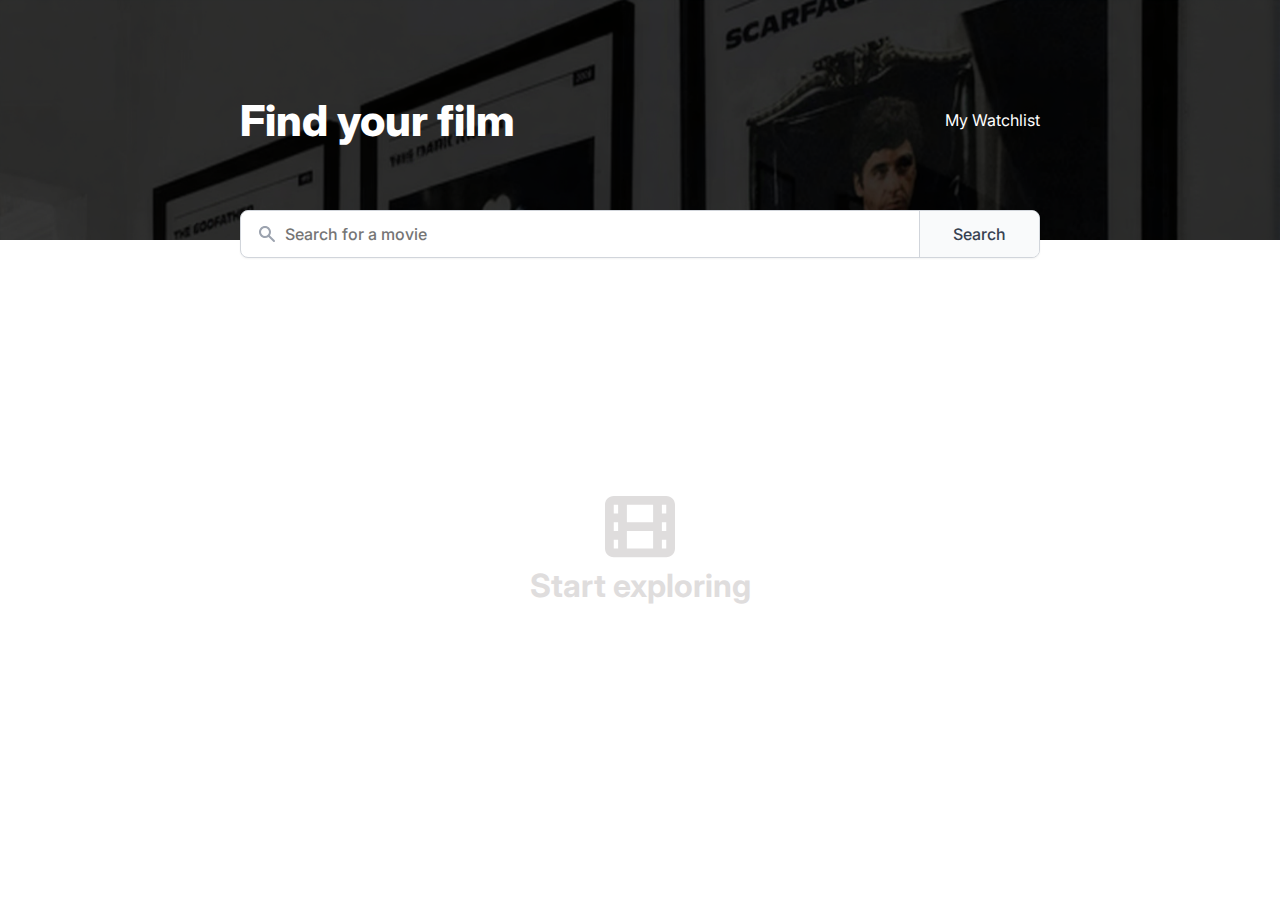
<file: index.html>
<!DOCTYPE html>
<html lang="en">
	<head>
		<meta charset="UTF-8" />
		<meta name="viewport" content="width=device-width, initial-scale=1.0" />
		<link rel="shortcut icon" href="assets/favicon.jpg" type="image/x-icon" />
		<link rel="preconnect" href="https://fonts.googleapis.com" />
		<link rel="preconnect" href="https://fonts.gstatic.com" crossorigin />
		<link
			href="https://fonts.googleapis.com/css2?family=Inter:ital,opsz,wght@0,14..32,100..900;1,14..32,100..900&display=swap"
			rel="stylesheet" />
		<link rel="stylesheet" href="styles.css" />
		<title>Movie Watchlist</title>
	</head>
	<body>
		<header>
			<div class="container">
				<div class="top">
					<h1>Find your film</h1>
					<a href="/my-watchlist.html">My Watchlist</a>
				</div>

				<form id="search-form">
					<div class="input-field">
						<svg
							width="20"
							height="20"
							viewBox="0 0 20 20"
							fill="none"
							xmlns="http://www.w3.org/2000/svg">
							<path
								fill-rule="evenodd"
								clip-rule="evenodd"
								d="M8 4C5.79086 4 4 5.79086 4 8C4 10.2091 5.79086 12 8 12C10.2091 12 12 10.2091 12 8C12 5.79086 10.2091 4 8 4ZM2 8C2 4.68629 4.68629 2 8 2C11.3137 2 14 4.68629 14 8C14 9.29583 13.5892 10.4957 12.8907 11.4765L17.7071 16.2929C18.0976 16.6834 18.0976 17.3166 17.7071 17.7071C17.3166 18.0976 16.6834 18.0976 16.2929 17.7071L11.4765 12.8907C10.4957 13.5892 9.29583 14 8 14C4.68629 14 2 11.3137 2 8Z"
								fill="#9CA3AF" />
						</svg>

						<input
							type="text"
							id="search-input"
							name="search-input"
							placeholder="Search for a movie" />
						<button>Search</button>
					</div>
				</form>
			</div>
		</header>

		<main>
			<div class="empty-state">
				<svg
					width="70"
					height="62"
					viewBox="0 0 70 62"
					fill="none"
					xmlns="http://www.w3.org/2000/svg">
					<path
						fill-rule="evenodd"
						clip-rule="evenodd"
						d="M8.75 0C3.91751 0 0 3.9175 0 8.75V52.5C0 57.3325 3.91751 61.25 8.75 61.25H61.25C66.0825 61.25 70 57.3325 70 52.5V8.75C70 3.9175 66.0825 0 61.25 0H8.75ZM21.875 8.75H48.125V26.25H21.875V8.75ZM56.875 43.75V52.5H61.25V43.75H56.875ZM48.125 35H21.875V52.5H48.125V35ZM56.875 35H61.25V26.25H56.875V35ZM61.25 17.5V8.75H56.875V17.5H61.25ZM13.125 8.75V17.5H8.75V8.75H13.125ZM13.125 26.25H8.75V35H13.125V26.25ZM8.75 43.75H13.125V52.5H8.75V43.75Z"
						fill="#DFDDDD" />
				</svg>
				<p>Start exploring</p>
			</div>
		</main>

		<script src="js/main.js"></script>
	</body>
</html>
</file>
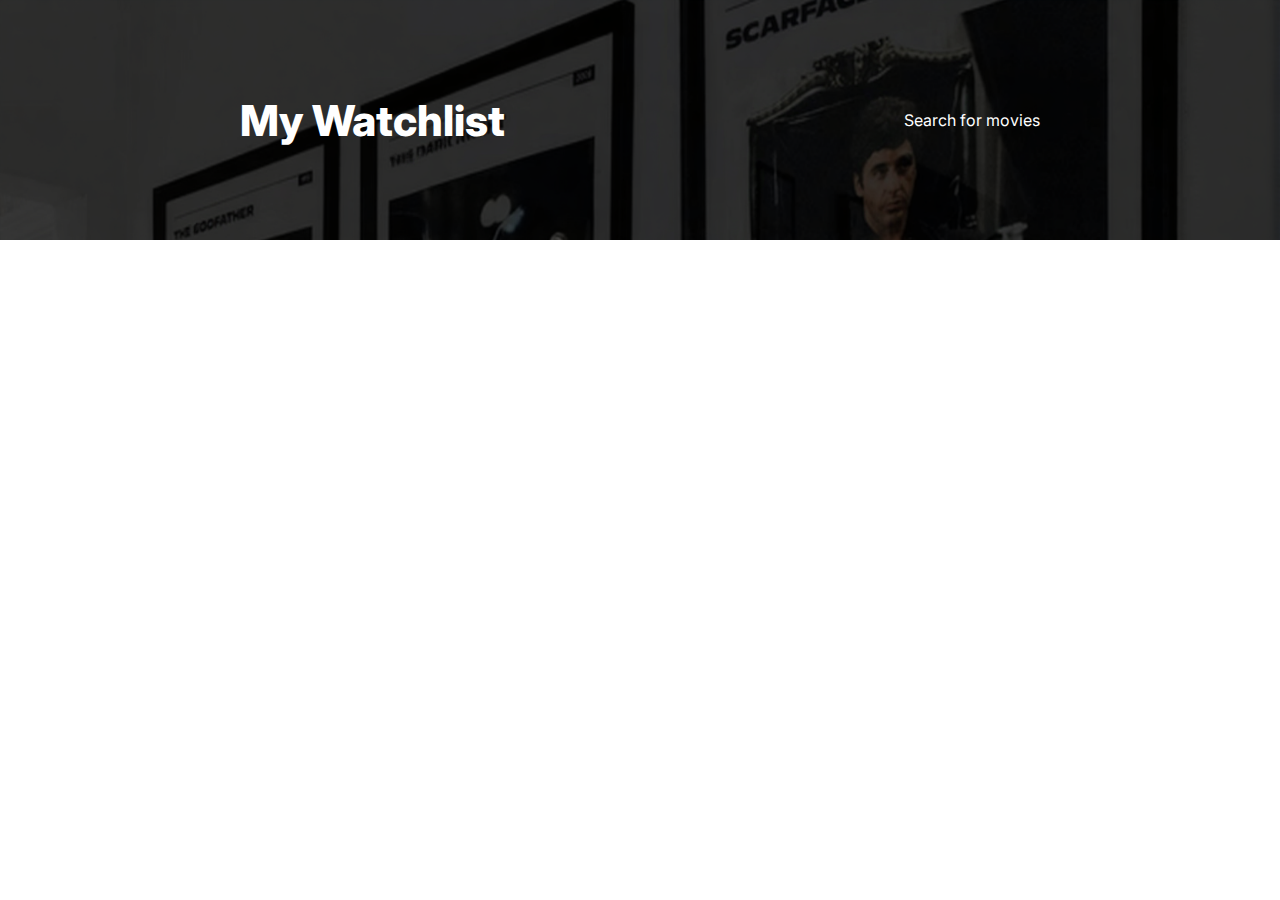
<file: my-watchlist.html>
<!DOCTYPE html>
<html lang="en">
	<head>
		<meta charset="UTF-8" />
		<meta name="viewport" content="width=device-width, initial-scale=1.0" />
		<link rel="shortcut icon" href="favicon.jpg" type="image/x-icon" />
		<link rel="preconnect" href="https://fonts.googleapis.com" />
		<link rel="preconnect" href="https://fonts.gstatic.com" crossorigin />
		<link
			href="https://fonts.googleapis.com/css2?family=Inter:ital,opsz,wght@0,14..32,100..900;1,14..32,100..900&display=swap"
			rel="stylesheet" />
		<link rel="stylesheet" href="styles.css" />
		<title>My Watchlist | Movie Watchlist</title>
	</head>
	<body>
		<header>
			<div class="container">
				<div class="top">
					<h1>My Watchlist</h1>
					<a href="/index.html">Search for movies</a>
				</div>
			</div>
		</header>
		<main></main>

		<script src="index.js"></script>
	</body>
</html>
</file>
<file: styles.css>
* {
	margin: 0;
	padding: 0;
	box-sizing: border-box;
	transition: all 0.3s ease-in-out;
}

html {
	--bg: #ffffff;
	--white: #ffffff;
	--black: #000000;
	--gray: #111827;
	--gray-50: #f9fafb;
	--gray-300: #d1d5db;
	--gray-400: #dfdddd;
	--gray-500: #6b7280;
	--gray-600: #dfdddd;
	--gray-700: #374151;
	--gray-800: #363636;
	--modal-bg: rgba(255, 255, 255, 0.4);
}

html.dark {
	--bg: #121212;
	--white: #2e2e2f;
	--black: #ffffff;
	--gray: #ffffff;
	--gray-50: #4b4b4b;
	--gray-300: transparent;
	--gray-400: #787878;
	--gray-500: #9ca3af;
	--gray-600: #2e2e2f;
	--gray-700: #ffffff;
	--gray-800: #ffffff;
	--modal-bg: rgba(0, 0, 0, 0.4);
}

body {
	font-family: 'Inter', sans-serif;
	display: flex;
	flex-direction: column;
	min-height: 100vh;
	background-color: var(--bg);
}

main {
	flex: 1;
	display: flex;
	flex-direction: column;
	padding: 0 1rem 2.5rem;
}

a {
	text-decoration: none;
}

button {
	cursor: pointer;
	border: none;
	background: none;
	font-family: inherit;
}

.container {
	max-width: 800px;
	width: 100%;
	margin: 0 auto;
}

header {
	height: 15rem;
	display: flex;
	align-items: center;
	justify-content: center;
	background-image: url('/assets/header.png');
	background-size: cover;
	background-repeat: no-repeat;
	padding: 0 16px;
	color: #ffffff;
}

header .container {
	height: 100%;
	display: flex;
	flex-direction: column;
	justify-content: center;
	position: relative;
}

header h1 {
	font-size: 2.674rem;
	font-weight: 800;
}

header .top {
	display: flex;
	align-items: center;
	justify-content: space-between;
}

header a {
	color: #ffffff;
	position: relative;
}

header a::before {
	content: '';
	position: absolute;
	bottom: 0;
	left: 0;
	height: 1px;
	background: #ffffff;
	transition: all 0.3s ease-in-out;
	width: 0;
}

header a:hover::before {
	width: 100%;
}

header form {
	position: absolute;
	bottom: -7.5%;
	width: 100%;
}

header .input-field {
	border: 1px solid var(--gray-300);
	background: var(--white);
	border-radius: 8px;
	height: 3rem;
	display: flex;
	align-items: center;
	justify-content: space-between;
	overflow: hidden;
	padding-left: 1rem;
	box-shadow: 0px 1px 2px 0px #0000000d;
}

header .input-field input,
header .input-field button {
	height: 100%;
}

header .input-field input {
	border: none;
	outline: none;
	background: transparent;
	flex: 1;
	padding-inline: 0.5rem;
	color: var(--gray-500);
	font-size: 1rem;
	font-weight: 500;
	font-family: inherit;
}

header .input-field button {
	color: var(--gray-700);
	background: var(--gray-50);
	width: 7.5rem;
	border-left: 1px solid var(--gray-300);
	font-size: 1rem;
	font-weight: 500;
}

header .toggle {
	position: absolute;
	top: 1.5rem;
	right: 1.5rem;
	color: #ffffff;
	display: flex;
	align-items: center;
	white-space: nowrap;
	gap: 0.5rem;
}

.empty-state {
	display: flex;
	flex-direction: column;
	justify-content: center;
	align-items: center;
	flex: 1;
}

.empty-state p {
	color: var(--gray-600);
	font-size: 2rem;
	font-weight: bold;
	margin-top: 0.5rem;
	text-align: center;
	max-width: 500px;
}

.empty-state a {
	display: flex;
	align-items: center;
	gap: 0.5rem;
	font-size: 1.25rem;
	color: var(--gray-800);
	font-weight: bold;
	margin-top: 1.5rem;
}

.empty-state svg path {
	fill: var(--gray-600);
}

.empty-state.watchlist-empty svg path {
	fill: var(--gray-800);
}

.empty-state.watchlist-empty p {
	color: var(--gray-400);
}

.movie-list {
	margin-top: 6rem;
	display: grid;
	grid-template-columns: 1fr 1fr 1fr;
	gap: 1.5rem;
}

.movie {
	display: flex;
	align-items: center;
	flex-direction: column;
	justify-content: space-between;
	gap: 1.25rem;
	text-align: center;
}

.movie-top {
	display: flex;
	flex-direction: column;
	align-items: center;
	width: 100%;
	gap: 1.25rem;
}

.movie img {
	width: 100%;
	height: 23.5rem;
	border-radius: 3px;
	object-fit: cover;
}

.movie h2 {
	color: var(--black);
	font-size: 1.5rem;
	font-weight: 500;
}

.movie button {
	display: flex;
	align-items: center;
	gap: 0.375rem;
	font-size: 1rem;
	color: var(--gray);
}

.movie button.view-movie {
	text-decoration: underline;
}

.movie button svg path {
	fill: var(--gray);
}

#movie-modal {
	position: fixed;
	top: 0;
	left: 0;
	width: 100%;
	height: 100%;
	background-color: var(--modal-bg);
	display: flex;
	align-items: center;
	justify-content: center;
	padding: 1rem;
	opacity: 0;
	pointer-events: none;
}

.modal-inner {
	max-width: 675px;
	width: 100%;
	background: var(--bg);
	box-shadow: 0px 1px 2px 2px #0000000d;
	position: relative;
	border-radius: 4px;
}

.movie-info {
	display: flex;
	align-items: center;
	gap: 1rem;
	position: relative;
}

.movie-info img {
	width: 16rem;
}

.movie-info-right {
	flex: 1;
	padding: 1rem;
}

.movie-info-right h2 {
	font-size: 1.5rem;
	font-weight: 500;
}

.movie-rating {
	color: var(--black);
	display: flex;
	align-items: center;
	gap: 0.5rem;
}

.movie-rating p {
	display: flex;
	align-items: center;
	gap: 0.5rem;
}

.movie-details {
	margin-top: 1rem;
	display: flex;
	align-items: center;
	justify-content: space-between;
	color: var(--gray);
	flex-wrap: wrap;
	gap: 1rem;
}

.movie-details button {
	display: flex;
	align-items: center;
	gap: 0.375rem;
	font-size: 1rem;
	color: var(--black);
}

.movie-details button svg path {
	fill: var(--gray);
}

.movie-plot {
	margin-top: 1rem;
}

.movie-plot p {
	color: var(--black);
}

.close-modal {
	color: var(--black);
	position: absolute;
	top: 1rem;
	right: 1rem;
	font-size: 1.25rem;
}

.close-modal i {
	pointer-events: none;
}

@media (max-width: 1025px) {
	header .toggle {
		top: 0.5rem;
		right: 0.5rem;
	}
}

@media (max-width: 769px) {
	.movie-list {
		grid-template-columns: 1fr 1fr;
	}

	.movie img {
		height: 33.5rem;
	}
}

@media (max-width: 550px) {
	header {
		height: 208px;
	}

	header h1 {
		font-size: 1.5rem;
	}

	.empty-state p {
		font-size: 1.5rem;
	}

	.movie-list {
		margin-top: 4rem;
	}

	.movie h2 {
		font-size: 1rem;
	}

	.movie-info img {
		width: 13rem;
	}
}

.hidden {
	display: none;
}

@media (max-width: 480px) {
	header .input-field {
		padding-left: 0.5rem;
	}

	header form {
		bottom: -10.5%;
	}

	header .input-field input {
		font-size: 0.875rem;
	}

	header .input-field button {
		width: 5rem;
		font-size: 0.875rem;
	}

	.empty-state p {
		font-size: 1.125rem;
	}

	.movie-list {
		grid-template-columns: 1fr;
	}

	.movie-info {
		flex-direction: column;
		text-align: center;
		padding-top: 1rem;
	}
	.movie-rating,
	.movie-details {
		justify-content: center;
		flex-wrap: wrap;
	}

	.close-modal {
		top: 0.5rem;
		right: 0.5rem;
	}
}
</file>
